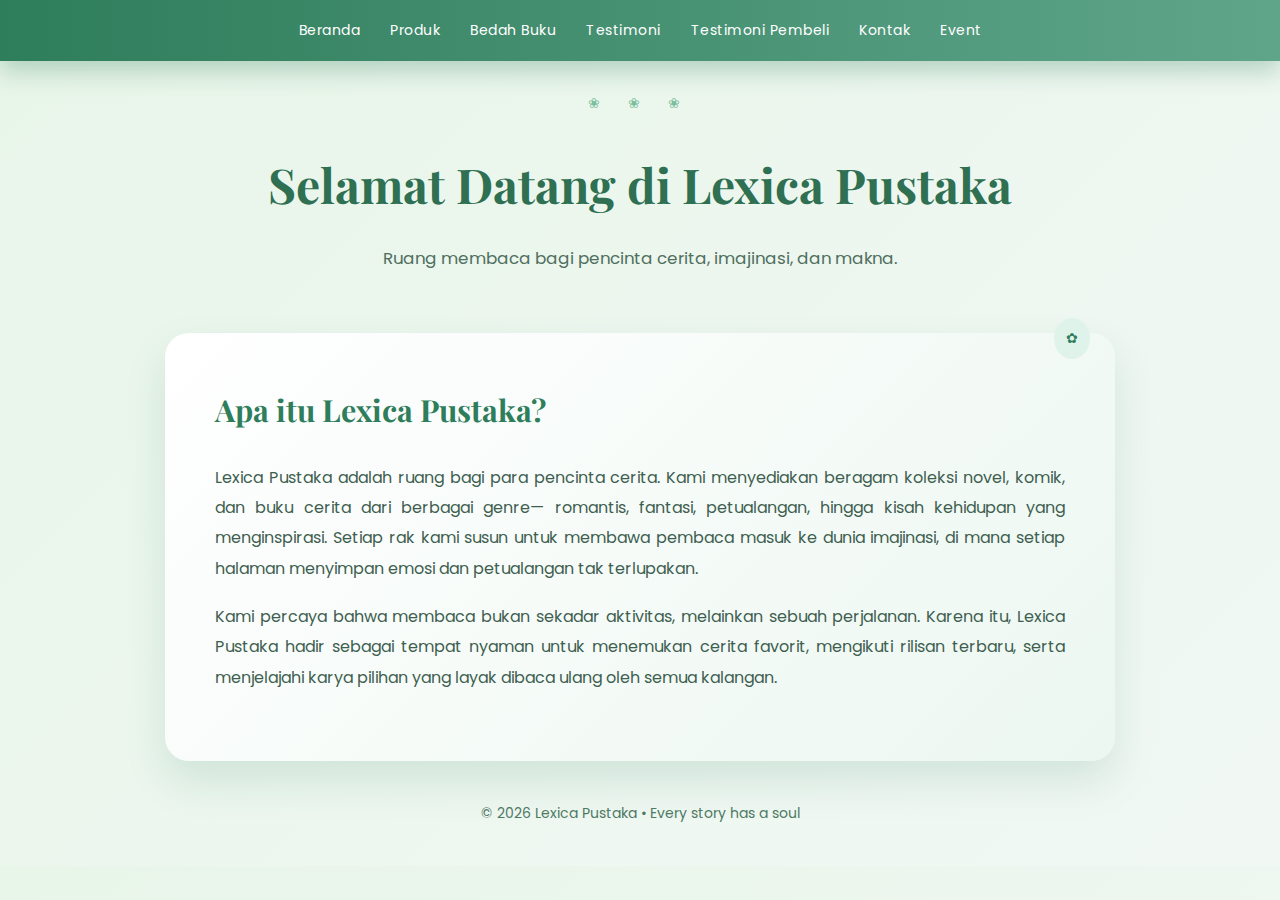
<file: index.html>
<!DOCTYPE html>
<html lang="id">
<head>
    <meta charset="UTF-8">
    <meta name="viewport" content="width=device-width, initial-scale=1.0">
    <title>Lexica Pustaka</title>
    <link rel="stylesheet" href="style.css">
</head>
<body>

    <nav>
        <a href="index.html">Beranda</a>
        <a href="produk.html">Produk</a>
        <a href="bedah-buku.html">Bedah Buku</a>
        <a href="testimoni.html">Testimoni</a>
        <a href="tampil-testimoni.html">Testimoni Pembeli</a>
        <a href="kontak.html">Kontak</a>
        <a href="event.html">Event</a>
    </nav>

    <header>
        <h1>Selamat Datang di Lexica Pustaka</h1>
        <p>
            Ruang membaca bagi pencinta cerita, imajinasi, dan makna.
        </p>
    </header>

    <section class="content">
        <h2>Apa itu Lexica Pustaka?</h2>

        <p>
            Lexica Pustaka adalah ruang bagi para pencinta cerita. Kami menyediakan
            beragam koleksi novel, komik, dan buku cerita dari berbagai genre—
            romantis, fantasi, petualangan, hingga kisah kehidupan yang menginspirasi.
            Setiap rak kami susun untuk membawa pembaca masuk ke dunia imajinasi,
            di mana setiap halaman menyimpan emosi dan petualangan tak terlupakan.
        </p>

        <p>
            Kami percaya bahwa membaca bukan sekadar aktivitas, melainkan sebuah
            perjalanan. Karena itu, Lexica Pustaka hadir sebagai tempat nyaman
            untuk menemukan cerita favorit, mengikuti rilisan terbaru, serta
            menjelajahi karya pilihan yang layak dibaca ulang oleh semua kalangan.
        </p>
    </section>

    <footer>
        <p>© 2026 Lexica Pustaka • Every story has a soul</p>
    </footer>

</body>
</html>
</file>
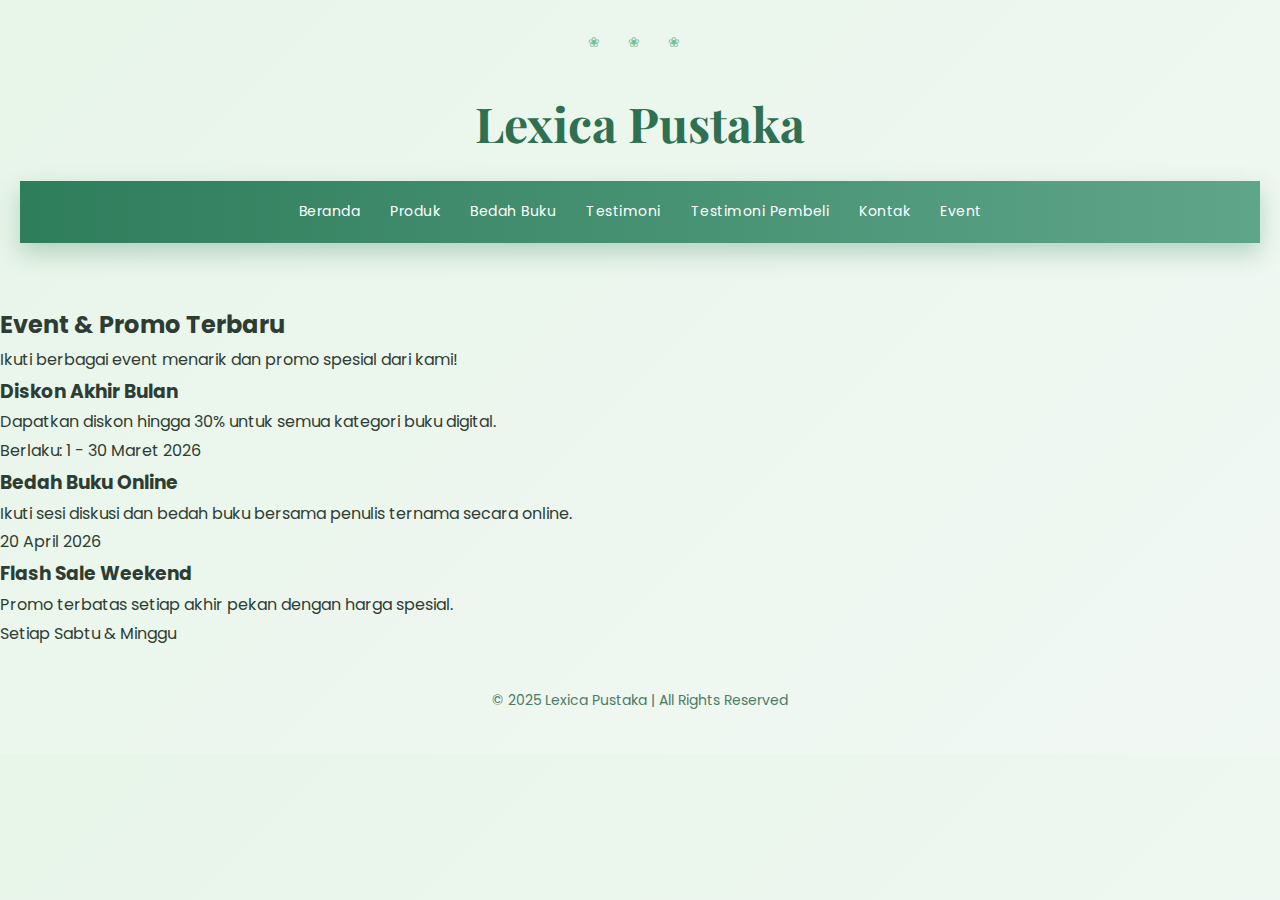
<file: event.html>
<!DOCTYPE html>
<html lang="id">
<head>
    <meta charset="UTF-8">
    <title>Event & Promo</title>
    <link rel="stylesheet" href="style.css">
</head>
<body>

<header>
    <h1>Lexica Pustaka</h1>
    <nav>
        <a href="index.html">Beranda</a>
        <a href="produk.html">Produk</a>
        <a href="bedah-buku.html">Bedah Buku</a>
        <a href="testimoni.html">Testimoni</a>
        <a href="tampil-testimoni.html">Testimoni Pembeli</a>
        <a href="kontak.html">Kontak</a>
        <a href="event.html">Event</a>
    </nav>
</header>

<section class="event-section">
    <h2>Event & Promo Terbaru</h2>
    <p>Ikuti berbagai event menarik dan promo spesial dari kami!</p>

    <div class="event-container">

        <div class="event-card">
            <h3>Diskon Akhir Bulan</h3>
            <p>Dapatkan diskon hingga 30% untuk semua kategori buku digital.</p>
            <span class="tanggal">Berlaku: 1 - 30 Maret 2026</span>
        </div>

        <div class="event-card">
            <h3>Bedah Buku Online</h3>
            <p>Ikuti sesi diskusi dan bedah buku bersama penulis ternama secara online.</p>
            <span class="tanggal">20 April 2026</span>
        </div>

        <div class="event-card">
            <h3>Flash Sale Weekend</h3>
            <p>Promo terbatas setiap akhir pekan dengan harga spesial.</p>
            <span class="tanggal">Setiap Sabtu & Minggu</span>
        </div>

    </div>
</section>

<footer>
    <p>© 2025 Lexica Pustaka | All Rights Reserved</p>
</footer>

</body>
</html>
</file>
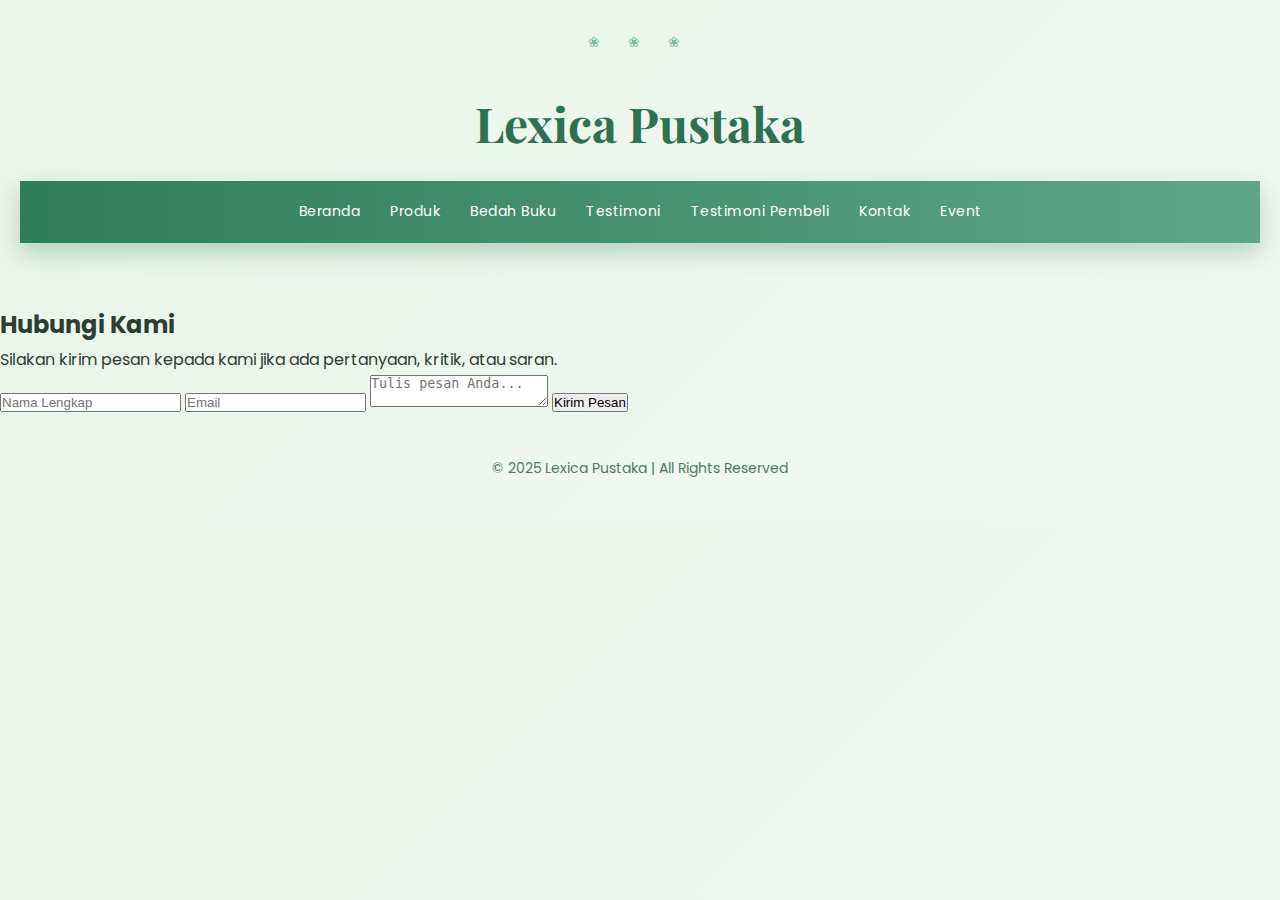
<file: kontak.html>
<!DOCTYPE html>
<html lang="id">
<head>
    <meta charset="UTF-8">
    <title>Kontak Kami</title>
    <link rel="stylesheet" href="style.css">
</head>
<body>

<header>
    <h1>Lexica Pustaka</h1>
    <nav>
        <a href="index.html">Beranda</a>
        <a href="produk.html">Produk</a>
        <a href="bedah-buku.html">Bedah Buku</a>
        <a href="testimoni.html">Testimoni</a>
        <a href="tampil-testimoni.html">Testimoni Pembeli</a>
        <a href="kontak.html">Kontak</a>
        <a href="event.html">Event</a>
    </nav>
</header>

<section class="kontak-section">
    <h2>Hubungi Kami</h2>
    <p>Silakan kirim pesan kepada kami jika ada pertanyaan, kritik, atau saran.</p>

    <form id="formKontak">
        <input type="text" id="nama" placeholder="Nama Lengkap" required>
        <input type="email" id="email" placeholder="Email" required>
        <textarea id="pesan" placeholder="Tulis pesan Anda..." required></textarea>
        <button type="submit">Kirim Pesan</button>
    </form>
</section>

<footer>
    <p>© 2025 Lexica Pustaka | All Rights Reserved</p>
</footer>

<script>
document.addEventListener("DOMContentLoaded", function(){

    const form = document.getElementById("formKontak");

    form.addEventListener("submit", function(e){
        e.preventDefault();

        const nama = document.getElementById("nama").value;
        const email = document.getElementById("email").value;
        const pesan = document.getElementById("pesan").value;

        const dataBaru = { nama, email, pesan };

        const kontakList = JSON.parse(localStorage.getItem("kontakList")) || [];

        kontakList.push(dataBaru);

        localStorage.setItem("kontakList", JSON.stringify(kontakList));

        alert("Pesan berhasil dikirim!");

        form.reset();
    });

});
</script>

</body>
</html>
</file>
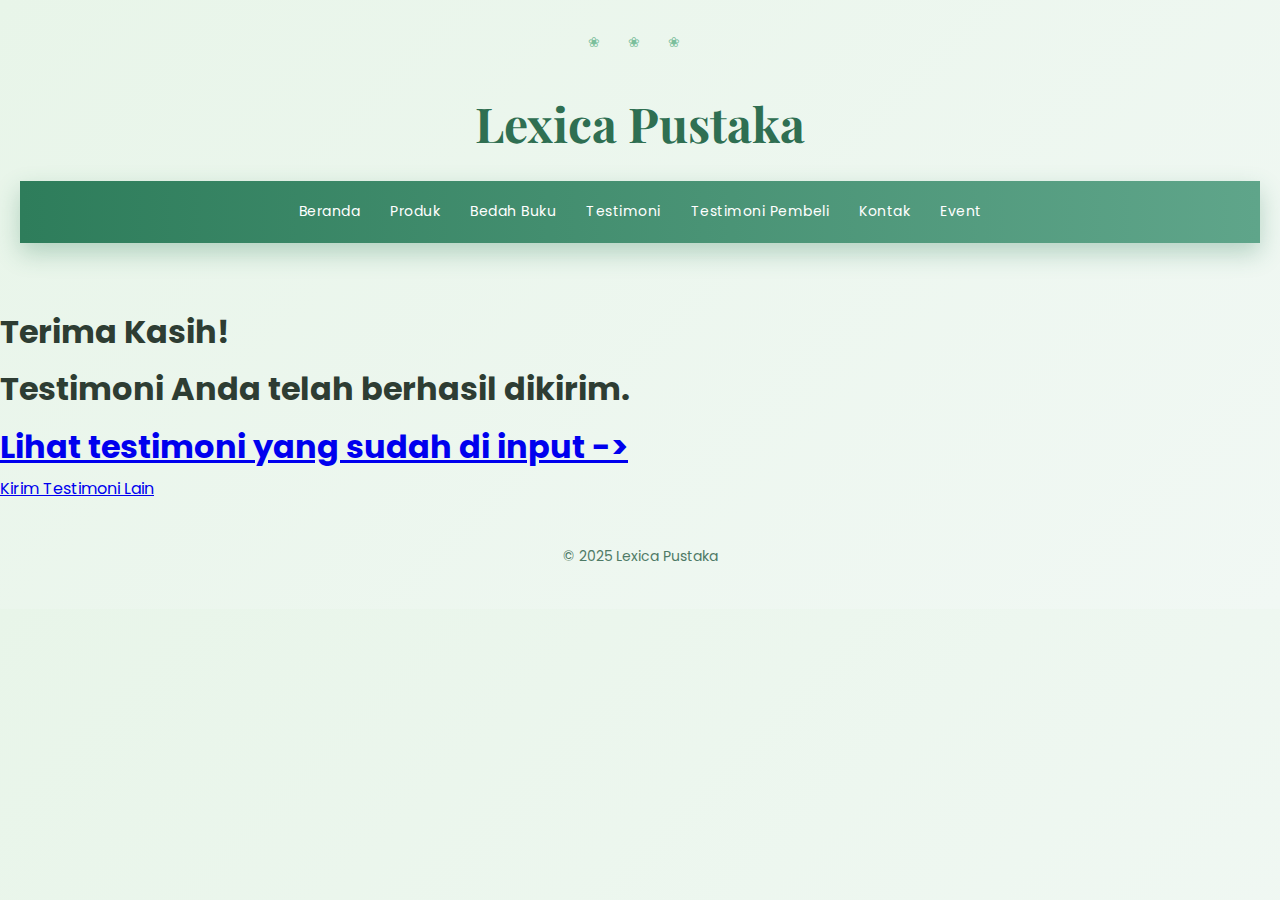
<file: proses-testimoni.html>
<!DOCTYPE html>
<html lang="id">
<head>
    <meta charset="UTF-8">
    <meta name="viewport" content="width=device-width, initial-scale=1.0">
    <title>Semua Testimoni - Lexica Pustaka</title>
    <link rel="stylesheet" href="style.css">
</head>
<body>

<header>
    <h1>Lexica Pustaka</h1>
    <nav>
        <a href="index.html">Beranda</a> 
        <a href="produk.html">Produk</a>
        <a href="bedah-buku.html">Bedah Buku</a> 
        <a href="testimoni.html">Testimoni</a>
        <a href="tampil-testimoni.html">Testimoni Pembeli</a>
        <a href="kontak.html">Kontak</a>
        <a href="event.html">Event</a>
    </nav>   
</header>

<main class="konfirmasi">
    <h1>Terima Kasih!</h1>
    <h1>Testimoni Anda telah berhasil dikirim.</h1>
    <h1><a href="tampil-testimoni.html">Lihat testimoni yang sudah di input -> </a></h1>
    <section class="testimoni-terkirim"></section>
    <a href="testimoni.html">Kirim Testimoni Lain</a>
</main>

<footer>
    <p>&copy; 2025 Lexica Pustaka</p>
</footer>
</body>
</html>
</file>
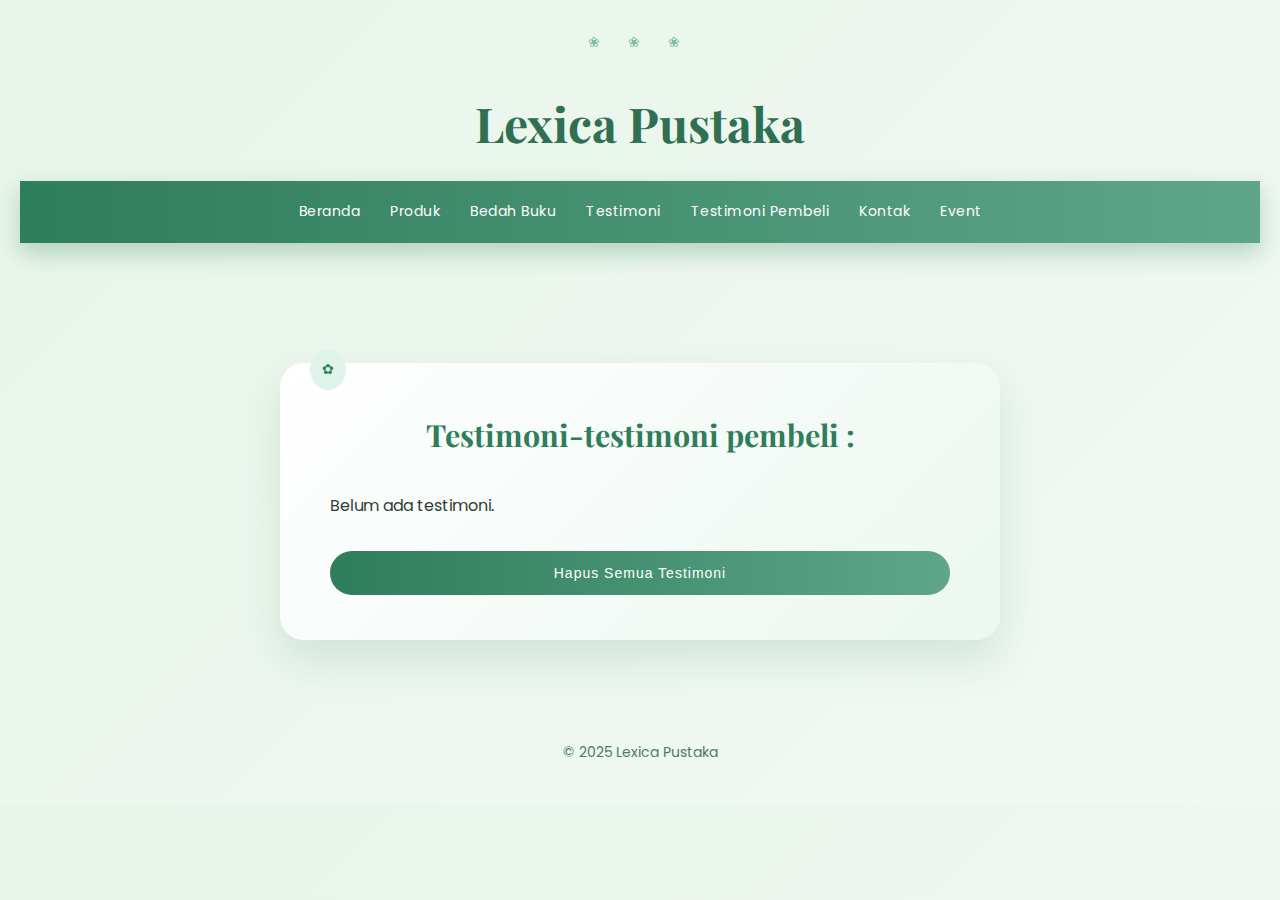
<file: tampil-testimoni.html>
<!DOCTYPE html>
<html lang="id">
<head>
    <meta charset="UTF-8">
    <meta name="viewport" content="width=device-width, initial-scale=1.0">
    <title>Formulir Testimoni - Lexica Pustaka</title>
    <link rel="stylesheet" href="style.css">
</head>
<body>

<header>
    <h1>Lexica Pustaka</h1>
    <nav>
        <a href="index.html">Beranda</a> 
        <a href="produk.html">Produk</a>
        <a href="bedah-buku.html">Bedah Buku</a> 
        <a href="testimoni.html">Testimoni</a>
        <a href="tampil-testimoni.html">Testimoni Pembeli</a>
        <a href="kontak.html">Kontak</a>
        <a href="event.html">Event</a>
    </nav>   
</header>

<main class="formulir">
    <h2>Testimoni-testimoni pembeli :</h2>
    <div id="daftarTestimoni"></div>

    <button id="hapusSemua">Hapus Semua Testimoni</button>

    <section>
        <div id="daftarTestimoni"></div>
    </section>
</main>

<footer>
    <p>&copy; 2025 Lexica Pustaka</p>
</footer>

<script>
const container = document.getElementById('daftarTestimoni');
const testimoniList = JSON.parse(localStorage.getItem('testimoniList')) || [];

if (testimoniList.length === 0) {
    container.innerHTML = "<p>Belum ada testimoni.</p>";
} else {
    testimoniList.forEach((t, i) => {
        const el = document.createElement('div');
        el.className = 'testimoni-box';

        el.innerHTML = `
            <p><strong>Nama:</strong> ${t.nama}</p>
            <p><strong>Asal Sekolah/Instansi/Komunitas:</strong> ${t.asal}</p>
            <p><strong>Email:</strong> ${t.email}</p>
            <p><strong>Judul:</strong> ${t.judul}</p>
            <p><strong>Rating Buku (1-5):</strong> ${t.rating}</p>
            <p><strong>Pesan:</strong> ${t.pesan}</p>
        `;

        container.appendChild(el);
    });
}

document.getElementById("hapusSemua").addEventListener("click", function() {
    const konfirmasi = confirm("Apakah Anda yakin ingin menghapus semua testimoni?");
    if (konfirmasi) {
        localStorage.removeItem("testimoniList");
        location.reload();
    }
});
</script>
</body>

</html>
</file>
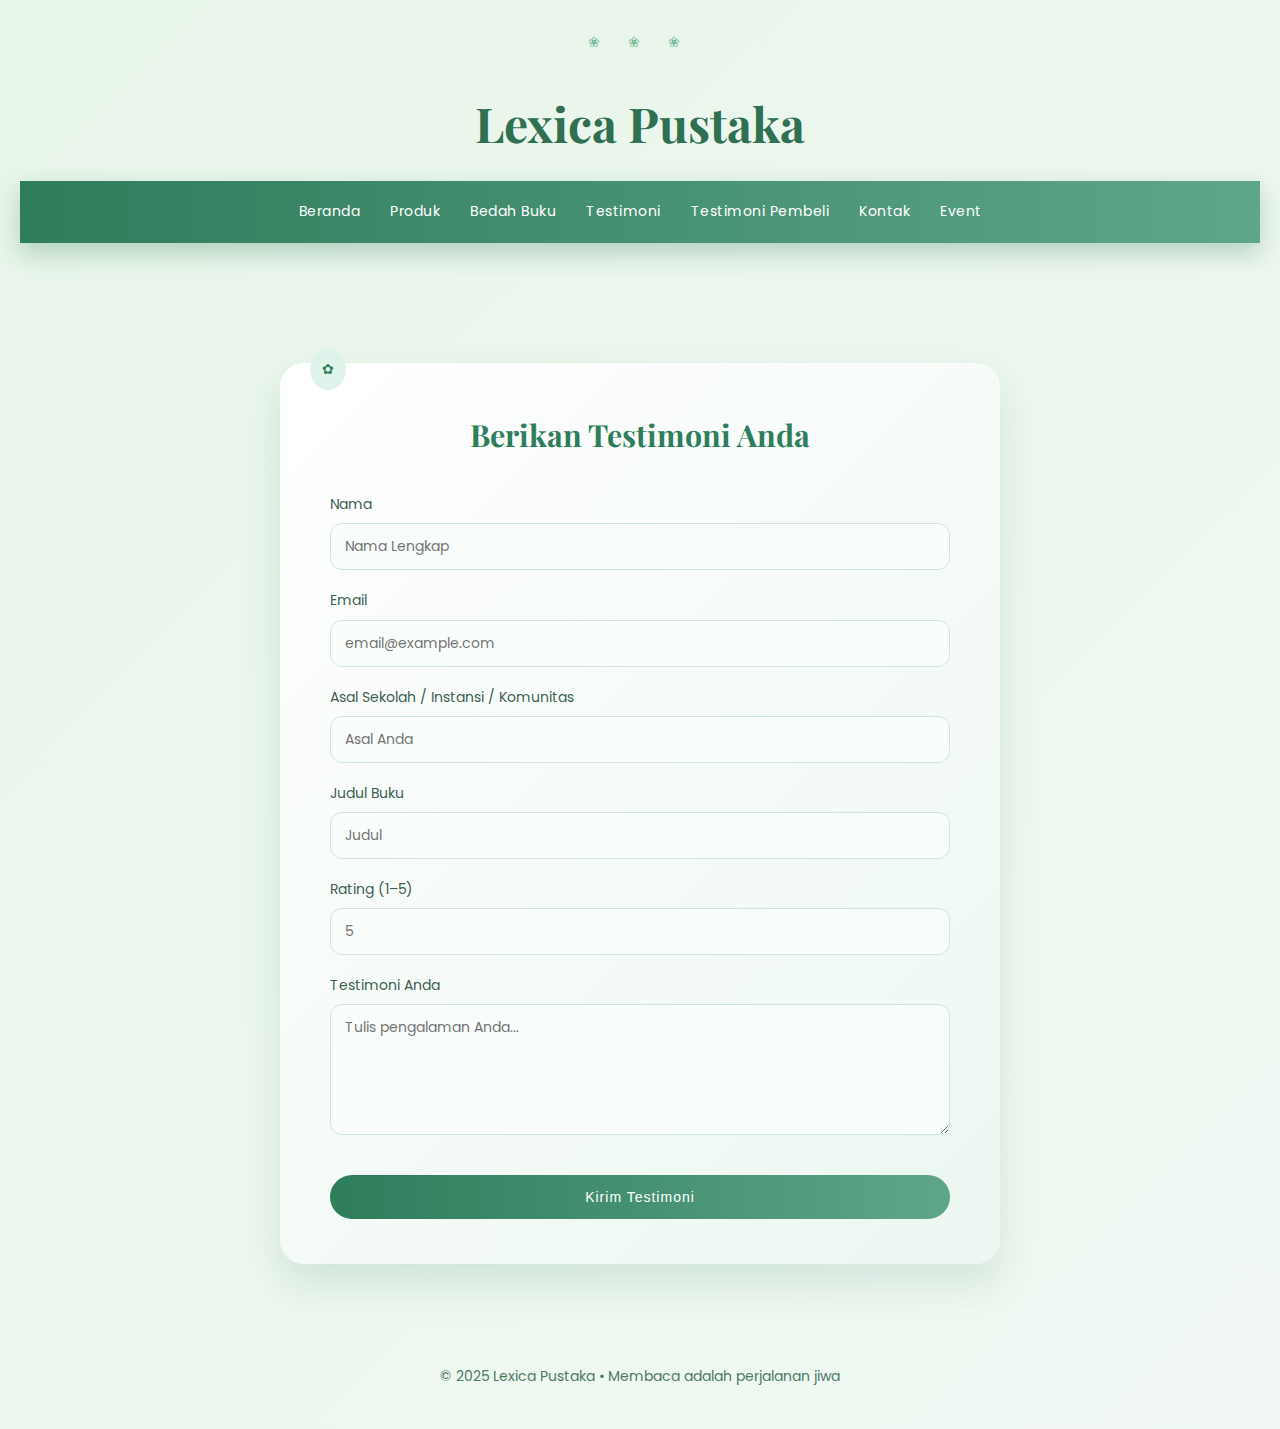
<file: testimoni.html>
<!DOCTYPE html>
<html lang="id">
<head>
    <meta charset="UTF-8">
    <meta name="viewport" content="width=device-width, initial-scale=1.0">
    <title>Formulir Testimoni - Lexica Pustaka</title>
    <link rel="stylesheet" href="style.css">
</head>
<body>

<header>
    <h1>Lexica Pustaka</h1>
    <nav>
        <a href="index.html">Beranda</a> 
        <a href="produk.html">Produk</a>
        <a href="bedah-buku.html">Bedah Buku</a> 
        <a href="testimoni.html">Testimoni</a>
        <a href="tampil-testimoni.html">Testimoni Pembeli</a>
        <a href="kontak.html">Kontak</a>
        <a href="event.html">Event</a>
    </nav>   
</header>

<main class="formulir">
    <h2>Berikan Testimoni Anda</h2>

    <form id="formTestimoni">
        <label for="nama">Nama</label>
        <input type="text" id="nama" name="nama" required placeholder="Nama Lengkap">

        <label for="email">Email</label>
        <input type="email" id="email" name="email" required placeholder="email@example.com">

        <label for="asal">Asal Sekolah / Instansi / Komunitas</label>
        <input type="text" id="asal" name="asal" required placeholder="Asal Anda">

        <label for="judul">Judul Buku</label>
        <input type="text" id="judul" name="judul" required placeholder="Judul">

        <label for="rating">Rating (1–5)</label>
        <input type="rating" id="rating" name="rating" min="1" max="5" required placeholder="5">

        <label for="pesan">Testimoni Anda</label>
        <textarea id="pesan" name="pesan" required placeholder="Tulis pengalaman Anda..." rows="5"></textarea>

        <button type="submit">Kirim Testimoni</button>
    </form>
</main>

<footer class="footer">
    <p>&copy; 2025 Lexica Pustaka • Membaca adalah perjalanan jiwa</p>
</footer>

<script>
    alert ("Halo, selamat datang!");
</script>
<script>
document.getElementById('formTestimoni').addEventListener('submit', function(e) {
    e.preventDefault();

    const nama = document.getElementById('nama').value;
    const asal = document.getElementById('asal').value;
    const email = document.getElementById('email').value;
    const judul = document.getElementById('judul').value;
    const rating = document.getElementById('rating').value;
    const pesan = document.getElementById('pesan').value;

    const dataBaru = {
        nama,
        asal,
        email,
        judul,
        rating,
        pesan
    };

    // Ambil list dari localStorage
    const testimoniList = JSON.parse(localStorage.getItem('testimoniList')) || [];

    // Tambahkan testimoni baru
    testimoniList.push(dataBaru);

    // Simpan kembali ke localStorage
    localStorage.setItem('testimoniList', JSON.stringify(testimoniList));

    // Arahkan ke halaman konfirmasi
    window.location.href = 'proses-testimoni.html';
});
</script>
</body>

</html>
</file>
<file: style.css>
@import url('https://fonts.googleapis.com/css2?family=Playfair+Display:wght@500;700&family=Poppins:wght@300;400;500&display=swap');

* {
    margin: 0;
    padding: 0;
    box-sizing: border-box;
}

body {
    font-family: 'Poppins', sans-serif;
    background: linear-gradient(135deg, #e8f5e9, #f1f8f4);
    color: #2e3d33;
}

/* NAVBAR */
nav {
    background: linear-gradient(90deg, #2e7d5b, #5fa58a);
    padding: 18px 50px;
    display: flex;
    justify-content: center;
    gap: 30px;
    box-shadow: 0 10px 25px rgba(46,125,91,0.3);
}

nav a {
    text-decoration: none;
    color: #ffffff;
    font-size: 14px;
    letter-spacing: 0.5px;
    position: relative;
}

nav a::after {
    content: '❀';
    position: absolute;
    opacity: 0;
    left: 50%;
    bottom: -18px;
    transform: translateX(-50%);
    font-size: 12px;
    transition: opacity 0.3s ease;
}

nav a:hover::after {
    opacity: 1;
}

/* HEADER / HERO */
header {
    text-align: center;
    padding: 110px 20px 70px;
    position: relative;
}

header::before {
    content: "❀ ❀ ❀";
    position: absolute;
    top: 30px;
    left: 50%;
    transform: translateX(-50%);
    color: #7bbf9c;
    font-size: 14px;
    letter-spacing: 12px;
}

header h1 {
    font-family: 'Playfair Display', serif;
    font-size: 3rem;
    color: #2f6f52;
    margin-bottom: 15px;
}

header p {
    max-width: 600px;
    margin: auto;
    font-size: 1.05rem;
    color: #4f6f5e;
    line-height: 1.8;
}

/* CONTENT CARD */
.content {
    max-width: 950px;
    margin: auto;
    background: linear-gradient(135deg, #ffffff, #ecf7f1);
    padding: 50px;
    border-radius: 24px;
    box-shadow: 0 20px 40px rgba(46,125,91,0.15);
    position: relative;
}

.content::after {
    content: "✿";
    position: absolute;
    top: -15px;
    right: 25px;
    background: #dff3ea;
    padding: 8px 12px;
    border-radius: 50%;
    color: #2e7d5b;
    font-size: 14px;
}

.content h2 {
    font-family: 'Playfair Display', serif;
    font-size: 1.9rem;
    color: #2e7d5b;
    margin-bottom: 25px;
}

.content p {
    line-height: 1.9;
    text-align: justify;
    color: #3e5f50;
    margin-bottom: 18px;
}

/* FOOTER */
footer {
    text-align: center;
    padding: 40px 20px;
    font-size: 14px;
    color: #4e7a66;
}

/* RESPONSIVE */
@media (max-width: 768px) {
    nav {
        flex-wrap: wrap;
        gap: 15px;
        padding: 15px;
    }

    header h1 {
        font-size: 2.2rem;
    }

    .content {
        padding: 30px;
    }
}


/* HEADER */
header {
    text-align: center;
    padding: 80px 20px 40px;
}

header h1 {
    font-family: 'Playfair Display', serif;
    color: #2e7d5b;
    font-size: 2.5rem;
}

header p {
    color: #4f6f5e;
}

/* GALERI PRODUK */
.galeri-produk {
    display: flex;
    gap: 30px;
    justify-content: center;
    align-items: flex-start;
    flex-wrap: wrap; /* otomatis turun kalau layar kecil */
    max-width: 1100px;
    margin: auto;
    padding: 20px;
}

/* ITEM PRODUK */
.item {
    background: linear-gradient(135deg, #ffffff, #ecf7f1);
    border-radius: 22px;
    padding: 20px;
    width: 230px;
    box-shadow: 0 15px 35px rgba(46,125,91,0.18);
    text-align: center;
    transition: transform 0.3s ease;
    position: relative;
}

.item::before {
    content: "🌿";
    position: absolute;
    top: -10px;
    right: 15px;
    background: #dff3ea;
    padding: 6px 10px;
    border-radius: 50%;
}

.item:hover {
    transform: translateY(-8px);
}

/* GAMBAR */
.item img {
    width: 100%;
    height: 300px;
    object-fit: cover;
    border-radius: 16px;
    margin-bottom: 15px;
}

/* JUDUL */
.item h3 {
    font-family: 'Playfair Display', serif;
    color: #2e7d5b;
    font-size: 1.2rem;
    margin-bottom: 8px;
}

/* HARGA */
.harga {
    color: #5fa58a;
    font-weight: 600;
}

.deskripsi {
    font-size: 0.9rem;
    line-height: 1.7;
    color: #3e5f50;
    text-align: justify;
    margin-top: 10px;
}


 @import url('https://fonts.googleapis.com/css2?family=Playfair+Display:wght@500;700&family=Poppins:wght@300;400;500&display=swap');

/* RESET */
* {
    margin: 0;
    padding: 0;
    box-sizing: border-box;
}

/* BODY */
body {
    font-family: 'Poppins', sans-serif;
    background: linear-gradient(135deg, #e8f5e9, #f1f8f4);
    color: #2e3d33;
    line-height: 1.8;
}

/* NAVBAR */
nav {
    background: linear-gradient(90deg, #2e7d5b, #5fa58a);
    padding: 18px 50px;
    display: flex;
    justify-content: center;
    gap: 30px;
    box-shadow: 0 10px 25px rgba(46,125,91,0.3);
}

nav a {
    text-decoration: none;
    color: #ffffff;
    font-size: 14px;
    letter-spacing: 0.5px;
    position: relative;
}

nav a::after {
    content: '❀';
    position: absolute;
    opacity: 0;
    left: 50%;
    bottom: -18px;
    transform: translateX(-50%);
    font-size: 12px;
    transition: opacity 0.3s ease;
}

nav a:hover::after {
    opacity: 1;
}

/* HEADER */
header {
    text-align: center;
    padding: 80px 20px 60px;
    position: relative;
}

header::before {
    content: "❀ ❀ ❀";
    position: absolute;
    top: 30px;
    left: 50%;
    transform: translateX(-50%);
    color: #7bbf9c;
    font-size: 14px;
    letter-spacing: 12px;
}

header h1 {
    font-family: 'Playfair Display', serif;
    font-size: 3rem;
    color: #2f6f52;
}

/* CONTAINER */
.container {
    max-width: 950px;
    margin: auto;
    padding: 40px 20px;
}

/* ARTIKEL / BEDAH BUKU */
.artikel {
    background: linear-gradient(135deg, #ffffff, #ecf7f1);
    padding: 45px;
    margin-bottom: 40px;
    border-radius: 26px;
    box-shadow: 0 20px 40px rgba(46,125,91,0.15);
    position: relative;
}

.artikel::after {
    content: "✿";
    position: absolute;
    top: -15px;
    right: 25px;
    background: #dff3ea;
    padding: 8px 12px;
    border-radius: 50%;
    color: #2e7d5b;
    font-size: 14px;
}

/* JUDUL BUKU */
.artikel h2 {
    font-family: 'Playfair Display', serif;
    font-size: 2rem;
    color: #2e7d5b;
    margin-bottom: 10px;
}

.penulis {
    font-size: 0.9rem;
    color: #5f8f78;
    font-style: italic;
    margin-bottom: 18px;
}

/* GAMBAR SAMPUL */
.sampul {
    width: 220px;
    display: block;
    margin: 25px auto;
    border-radius: 16px;
    box-shadow: 0 15px 30px rgba(46,125,91,0.25);
    transition: transform 0.3s ease;
}

.sampul:hover {
    transform: scale(1.05);
}

/* PARAGRAF */
.artikel p {
    color: #3e5f50;
    margin-bottom: 18px;
    text-align: justify;
}

/* QUOTE */
blockquote {
    background: #e1f3ea;
    border-left: 6px solid #2e7d5b;
    padding: 18px 24px;
    margin: 25px 0;
    border-radius: 14px;
    font-style: italic;
    color: #2f6f52;
}

/* FOOTER */
footer {
    text-align: center;
    padding: 40px 20px;
    font-size: 14px;
    color: #4e7a66;
}

/* RESPONSIVE */
@media (max-width: 768px) {
    header h1 {
        font-size: 2.2rem;
    }

    .artikel {
        padding: 30px;
    }

    .sampul {
        width: 180px;
    }

    nav {
        flex-wrap: wrap;
        gap: 15px;
        padding: 15px;
    }
}
   

/* FORM TESTIMONI */
.formulir {
    max-width: 720px;
    margin: 60px auto;
    background: linear-gradient(135deg, #ffffff, #ecf7f1);
    padding: 45px 50px;
    border-radius: 24px;
    box-shadow: 0 20px 40px rgba(46,125,91,0.15);
    position: relative;
}

.formulir::before {
    content: "✿";
    position: absolute;
    top: -14px;
    left: 30px;
    background: #dff3ea;
    padding: 8px 12px;
    border-radius: 50%;
    color: #2e7d5b;
    font-size: 14px;
}

.formulir h2 {
    font-family: 'Playfair Display', serif;
    font-size: 1.9rem;
    color: #2e7d5b;
    margin-bottom: 30px;
    text-align: center;
}

/* LABEL & INPUT */
.formulir label {
    display: block;
    font-size: 14px;
    color: #3e5f50;
    margin-bottom: 6px;
    margin-top: 18px;
}

.formulir input,
.formulir textarea {
    width: 100%;
    padding: 12px 14px;
    border-radius: 12px;
    border: 1px solid #cfe6da;
    font-family: 'Poppins', sans-serif;
    font-size: 14px;
    background-color: #f9fdfb;
    transition: all 0.3s ease;
}

.formulir input:focus,
.formulir textarea:focus {
    outline: none;
    border-color: #5fa58a;
    box-shadow: 0 0 0 3px rgba(95,165,138,0.2);
}

/* BUTTON */
.formulir button {
    margin-top: 30px;
    width: 100%;
    padding: 14px;
    border: none;
    border-radius: 30px;
    background: linear-gradient(90deg, #2e7d5b, #5fa58a);
    color: #ffffff;
    font-size: 14px;
    letter-spacing: 1px;
    cursor: pointer;
    transition: all 0.3s ease;
}

.formulir button:hover {
    transform: translateY(-2px);
    box-shadow: 0 10px 25px rgba(46,125,91,0.35);
}

/* FOOTER (konsisten warna) */
.footer {
    text-align: center;
    padding: 40px 20px;
    font-size: 14px;
    color: #4e7a66;
}
</file>
